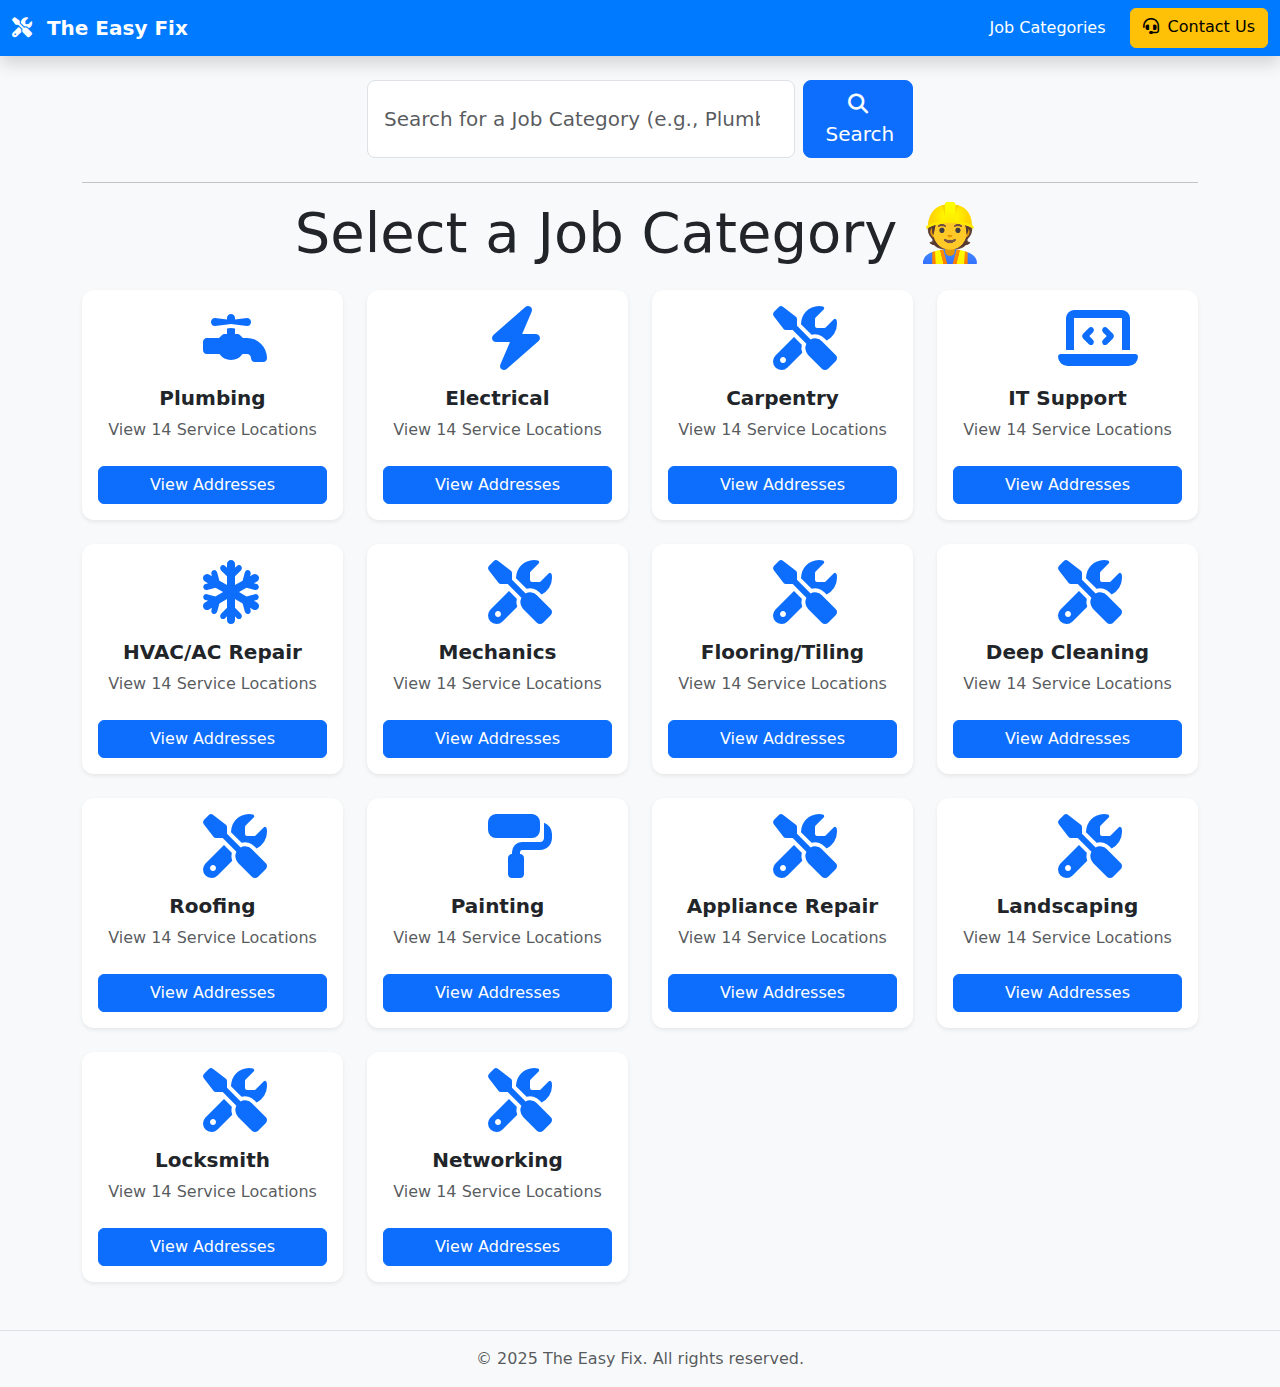
<file: index.html>
<!DOCTYPE html>
<html lang="en">
<head>
    <meta charset="UTF-8">
    <meta name="viewport" content="width=device-width, initial-scale=1.0">
    <title>The Easy Fix - Job Directory</title>
    <link href="https://cdn.jsdelivr.net/npm/bootstrap@5.3.2/dist/css/bootstrap.min.css" rel="stylesheet">
    <link rel="stylesheet" href="style.css">
    <link rel="stylesheet" href="https://cdnjs.cloudflare.com/ajax/libs/font-awesome/6.4.2/css/all.min.css">
</head>
<body class="d-flex flex-column">

    <nav class="navbar navbar-expand-lg navbar-dark bg-primary shadow">
        <div class="container-fluid">
            <a class="navbar-brand fw-bold" href="index.html">
                <i class="fas fa-tools me-2"></i> The Easy Fix
            </a>
            <button class="navbar-toggler" type="button" data-bs-toggle="collapse" data-bs-target="#navbarNav" aria-controls="navbarNav" aria-expanded="false" aria-label="Toggle navigation">
                <span class="navbar-toggler-icon"></span>
            </button>
            <div class="collapse navbar-collapse" id="navbarNav">
                <div class="navbar-nav ms-auto">
                    <a class="nav-link active" aria-current="page" href="index.html">Job Categories</a>
                    <a class="btn btn-warning ms-lg-3" href="contact.html">
                        <i class="fas fa-headset me-1"></i> Contact Us
                    </a>
                </div>
            </div>
        </div>
    </nav>

    <div class="container mt-4">
        <div class="row justify-content-center">
            <div class="col-12 col-md-8 col-lg-6">
                <form class="d-flex" role="search" id="jobSearchForm">
                    <input class="form-control form-control-lg me-2" type="search" placeholder="Search for a Job Category (e.g., Plumbing, Electrical)" aria-label="Search" id="jobSearchInput">
                    <button class="btn btn-primary btn-lg" type="submit">
                        <i class="fas fa-search"></i>
                        <span class="d-none d-sm-inline ms-1">Search</span>
                    </button>
                </form>
            </div>
        </div>
        <hr class="mt-4">
    </div>

    <div class="container mb-5 flex-grow-1">
        <h1 class="text-center mb-4 display-4">Select a Job Category 👷</h1>
        
        <div class="row row-cols-1 row-cols-sm-2 row-cols-lg-3 row-cols-xl-4 g-4" id="job-cards-container">
            <div class="col-12 text-center p-5 text-muted" id="loading-message">
                <i class="fas fa-spinner fa-spin me-2"></i> Loading 14 Job Categories...
            </div>
        </div>
    </div>

    <footer class="bg-light py-3 mt-auto border-top">
        <div class="container text-center">
            <p class="mb-0 text-muted">&copy; 2025 The Easy Fix. All rights reserved.</p>
        </div>
    </footer>

    <script src="https://cdn.jsdelivr.net/npm/bootstrap@5.3.2/dist/js/bootstrap.bundle.min.js"></script>
    <script src="data.js"></script>
    <script src="script.js"></script>
</body>
</html>
</file>
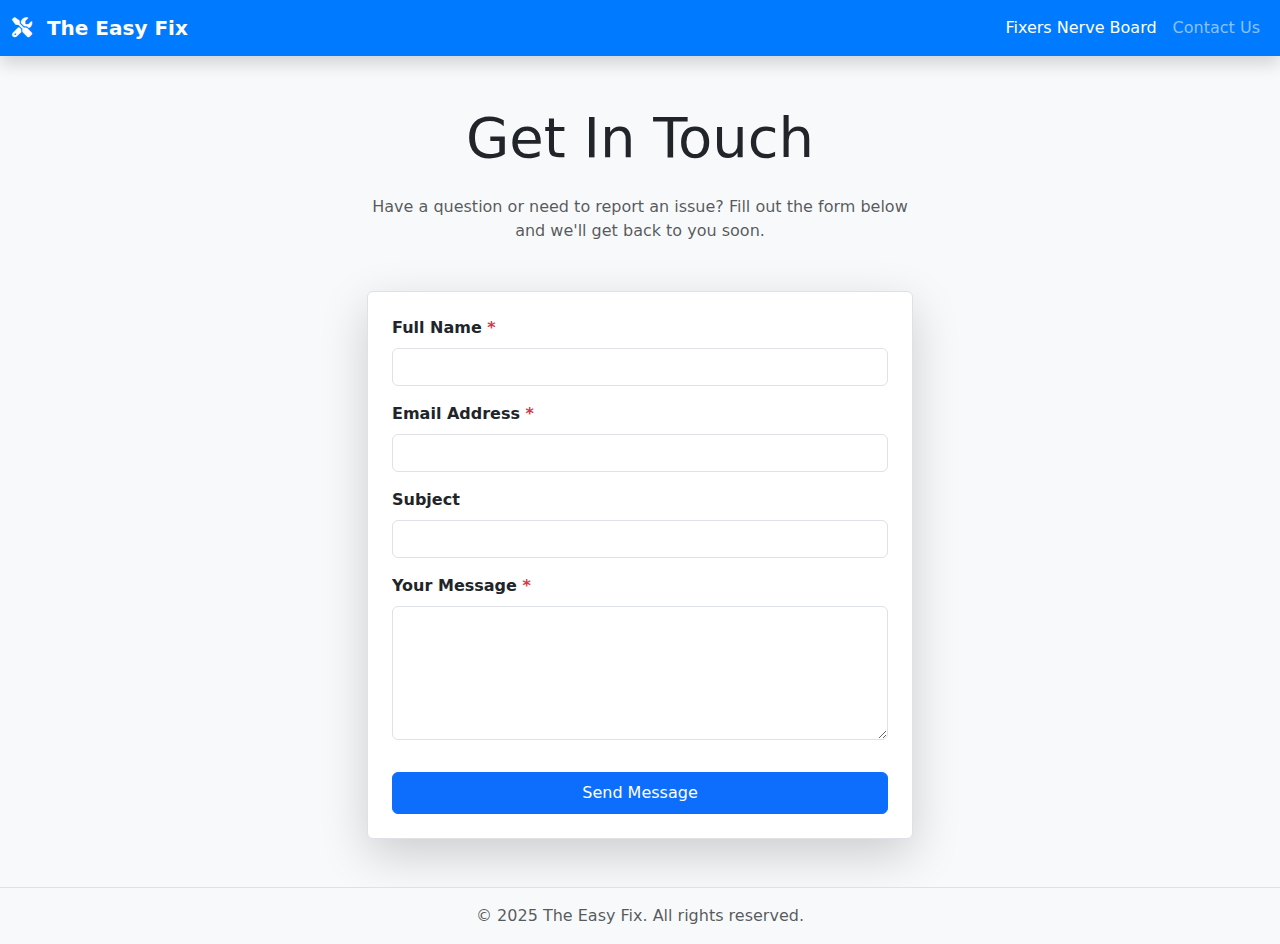
<file: contact.html>
<!DOCTYPE html>
<html lang="en">
<head>
    <meta charset="UTF-8">
    <meta name="viewport" content="width=device-width, initial-scale=1.0">
    <title>The Easy Fix - Contact Us</title>
    <link href="https://cdn.jsdelivr.net/npm/bootstrap@5.3.2/dist/css/bootstrap.min.css" rel="stylesheet">
    <link rel="stylesheet" href="style.css">
    <link rel="stylesheet" href="https://cdnjs.cloudflare.com/ajax/libs/font-awesome/6.4.2/css/all.min.css">
</head>
<body class="d-flex flex-column">

<nav class="navbar navbar-expand-lg navbar-dark bg-primary shadow">
        <div class="container-fluid">
            <a class="navbar-brand fw-bold" href="index.html">
                <i class="fas fa-tools me-2"></i> The Easy Fix
            </a>
            <div class="navbar-nav">
                <a class="nav-link active" aria-current="page" href="index.html">Fixers Nerve Board</a>
                <a class="nav-link" href="contact.html">Contact Us</a> 
            </div>
            </div>
    </nav>

    <div class="container my-5 flex-grow-1">
        <div class="row justify-content-center">
            <div class="col-md-8 col-lg-6">
                <h1 class="text-center mb-4 display-4">Get In Touch</h1>
                <p class="text-center text-muted mb-5">
                    Have a question or need to report an issue? Fill out the form below and we'll get back to you soon.
                </p>

                <form id="contactForm" class="p-4 border rounded shadow-lg bg-white">
                    
                    <div class="mb-3">
                        <label for="name" class="form-label fw-bold">Full Name <span class="text-danger">*</span></label>
                        <input type="text" class="form-control" id="name" required>
                        <div class="invalid-feedback">
                            Please enter your full name.
                        </div>
                    </div>

                    <div class="mb-3">
                        <label for="email" class="form-label fw-bold">Email Address <span class="text-danger">*</span></label>
                        <input type="email" class="form-control" id="email" required>
                        <div class="invalid-feedback">
                            Please enter a valid email address (e.g., example@domain.com).
                        </div>
                    </div>

                    <div class="mb-3">
                        <label for="subject" class="form-label fw-bold">Subject</label>
                        <input type="text" class="form-control" id="subject">
                    </div>

                    <div class="mb-3">
                        <label for="message" class="form-label fw-bold">Your Message <span class="text-danger">*</span></label>
                        <textarea class="form-control" id="message" rows="5" required></textarea>
                        <div class="invalid-feedback">
                            Please enter your message.
                        </div>
                    </div>

                    <button type="submit" class="btn btn-primary w-100 py-2 mt-3">Send Message</button>
                    
                    <div id="statusMessage" class="mt-3 alert d-none" role="alert"></div>
                </form>

            </div>
        </div>
    </div>

    <footer class="bg-light py-3 mt-auto border-top">
        <div class="container text-center">
            <p class="mb-0 text-muted">&copy; 2025 The Easy Fix. All rights reserved.</p>
        </div>
    </footer>

    <script src="https://cdn.jsdelivr.net/npm/bootstrap@5.3.2/dist/js/bootstrap.bundle.min.js"></script>

    <script>
        document.getElementById('contactForm').addEventListener('submit', function(event) {
            event.preventDefault(); // Stop the default form submission
            
            const form = event.target;
            const statusMessage = document.getElementById('statusMessage');
            let isValid = true;

            // Simple Email Regex
            const emailRegex = /^[^\s@]+@[^\s@]+\.[^\s@]+$/;

            // --- Validation Logic ---
            
            // 1. Name Check
            const nameInput = document.getElementById('name');
            if (nameInput.value.trim() === '') {
                nameInput.classList.add('is-invalid');
                isValid = false;
            } else {
                nameInput.classList.remove('is-invalid');
            }

            // 2. Email Check (Required and Format)
            const emailInput = document.getElementById('email');
            if (emailInput.value.trim() === '' || !emailRegex.test(emailInput.value.trim())) {
                emailInput.classList.add('is-invalid');
                isValid = false;
            } else {
                emailInput.classList.remove('is-invalid');
            }

            // 3. Message Check
            const messageInput = document.getElementById('message');
            if (messageInput.value.trim() === '') {
                messageInput.classList.add('is-invalid');
                isValid = false;
            } else {
                messageInput.classList.remove('is-invalid');
            }

            // --- Submission Handling ---
            
            if (isValid) {
                // If validation passes, simulate form submission success
                
                // 1. Display success message
                statusMessage.classList.remove('d-none', 'alert-danger');
                statusMessage.classList.add('alert-success');
                statusMessage.innerHTML = '<strong>Success!</strong> Your message has been sent. We will contact you soon.';

                // 2. Clear the form fields
                form.reset();

                // (In a real application, you would use fetch() or XMLHttpRequest here 
                // to send the data to a server-side script like PHP or Node.js)
            } else {
                // If validation fails
                statusMessage.classList.remove('d-none', 'alert-success');
                statusMessage.classList.add('alert-danger');
                statusMessage.innerHTML = '<strong>Error!</strong> Please check the highlighted fields and try again.';
            }
        });
    </script>
</body>
</html>
</file>
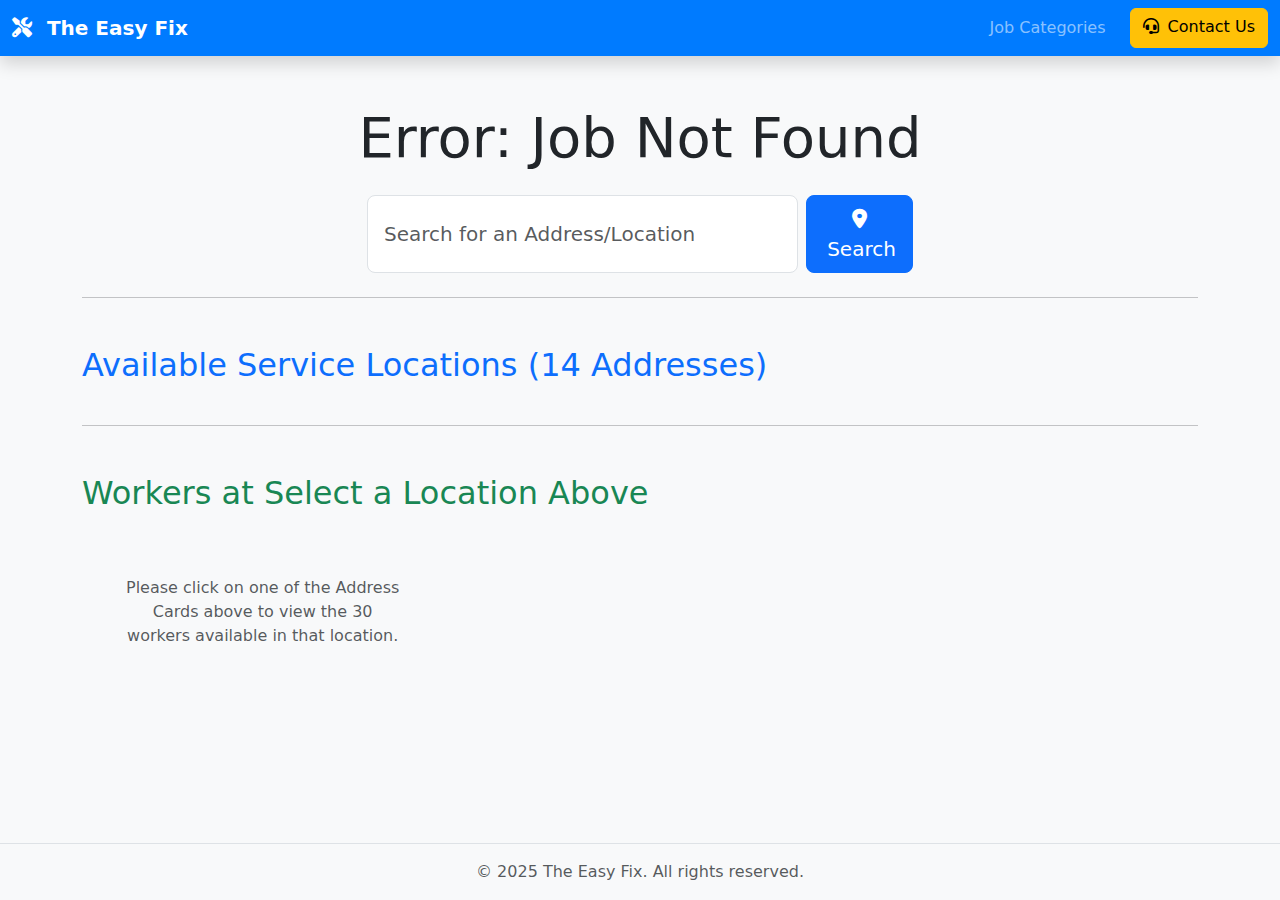
<file: job-detail.html>
<!DOCTYPE html>
<html lang="en">
<head>
    <meta charset="UTF-8">
    <meta name="viewport" content="width=device-width, initial-scale=1.0">
    <title>The Easy Fix - Address & Worker List</title>
    <link href="https://cdn.jsdelivr.net/npm/bootstrap@5.3.2/dist/css/bootstrap.min.css" rel="stylesheet">
    <link rel="stylesheet" href="style.css">
    <link rel="stylesheet" href="https://cdnjs.cloudflare.com/ajax/libs/font-awesome/6.4.2/css/all.min.css">
</head>
<body class="d-flex flex-column">

    <nav class="navbar navbar-expand-lg navbar-dark bg-primary shadow">
        <div class="container-fluid">
            <a class="navbar-brand fw-bold" href="index.html">
                <i class="fas fa-tools me-2"></i> The Easy Fix
            </a>
            <button class="navbar-toggler" type="button" data-bs-toggle="collapse" data-bs-target="#navbarNav" aria-controls="navbarNav" aria-expanded="false" aria-label="Toggle navigation">
                <span class="navbar-toggler-icon"></span>
            </button>
            <div class="collapse navbar-collapse" id="navbarNav">
                <div class="navbar-nav ms-auto">
                    <a class="nav-link" href="index.html">Job Categories</a>
                    <a class="btn btn-warning ms-lg-3" href="contact.html">
                        <i class="fas fa-headset me-1"></i> Contact Us
                    </a>
                </div>
            </div>
        </div>
    </nav>

    <div class="container my-5 flex-grow-1">
        <h1 class="text-center mb-4 display-4" id="jobTitle">Job Title Loading...</h1>
        
        <div class="row justify-content-center mb-4">
            <div class="col-12 col-md-8 col-lg-6">
                <form class="d-flex" role="search" id="addressSearchForm">
                    <input class="form-control form-control-lg me-2" type="search" placeholder="Search for an Address/Location" aria-label="Search" id="addressSearchInput">
                    <button class="btn btn-primary btn-lg" type="submit">
                        <i class="fas fa-map-marker-alt"></i>
                        <span class="d-none d-sm-inline ms-1">Search</span>
                    </button>
                </form>
            </div>
        </div>

        <hr>

        <h2 class="mt-5 mb-3 text-primary">Available Service Locations (14 Addresses)</h2>
        <div class="row row-cols-1 row-cols-sm-2 row-cols-lg-3 g-4" id="address-cards-container">
            </div>

        <hr class="my-5">

        <h2 class="mt-5 mb-3 text-success">Workers at <span id="currentAddress">Select a Location Above</span></h2>
        <div class="row row-cols-1 row-cols-md-2 row-cols-lg-3 g-3" id="worker-list-container">
            <div class="col-12 text-center text-muted p-5">Please click on one of the Address Cards above to view the 30 workers available in that location.</div>
        </div>
    </div>

    <footer class="bg-light py-3 mt-auto border-top">
        <div class="container text-center">
            <p class="mb-0 text-muted">&copy; 2025 The Easy Fix. All rights reserved.</p>
        </div>
    </footer>

    <script src="https://cdn.jsdelivr.net/npm/bootstrap@5.3.2/dist/js/bootstrap.bundle.min.js"></script>
    <script src="data.js"></script> 
    <script src="job-detail.js"></script> 
</body>
</html>
</file>
<file: style.css>
/* Custom Styling for The Easy Fix */

/* Body/Background Styling */
body {
    background-color: #f8f9fa; /* Light grey background */
    min-height: 100vh;
    display: flex;
    flex-direction: column;
}

/* Primary Color for Branding (used on the navbar) */
.bg-primary {
    background-color: #007bff !important; /* Standard Bootstrap Blue */
}

/* Card Styling for Better Design */
.fixer-card {
    transition: transform 0.3s ease, box-shadow 0.3s ease;
    border: none; /* Remove default border */
    border-radius: 0.75rem; /* Rounded corners */
    overflow: hidden;
}

/* Hover Effect for Cards */
.fixer-card:hover {
    transform: translateY(-5px); /* Lift the card slightly */
    box-shadow: 0 1rem 3rem rgba(0, 0, 0, 0.175) !important; /* Stronger shadow on hover */
}

/* Card Header Styling */
.card-header-custom {
    background-color: #e9ecef;
    font-weight: bold;
    color: #343a40;
    padding: 1rem;
    border-bottom: 1px solid rgba(0,0,0,.125);
}

/* Icon Styling */
.card-body i {
    width: 20px;
    color: #007bff; /* Icon color */
}

/* Responsive Font Size on Title */
.display-4 {
    font-size: 2.5rem;
}
@media (min-width: 992px) {
    .display-4 {
        font-size: 3.5rem;
    }
}
</file>
